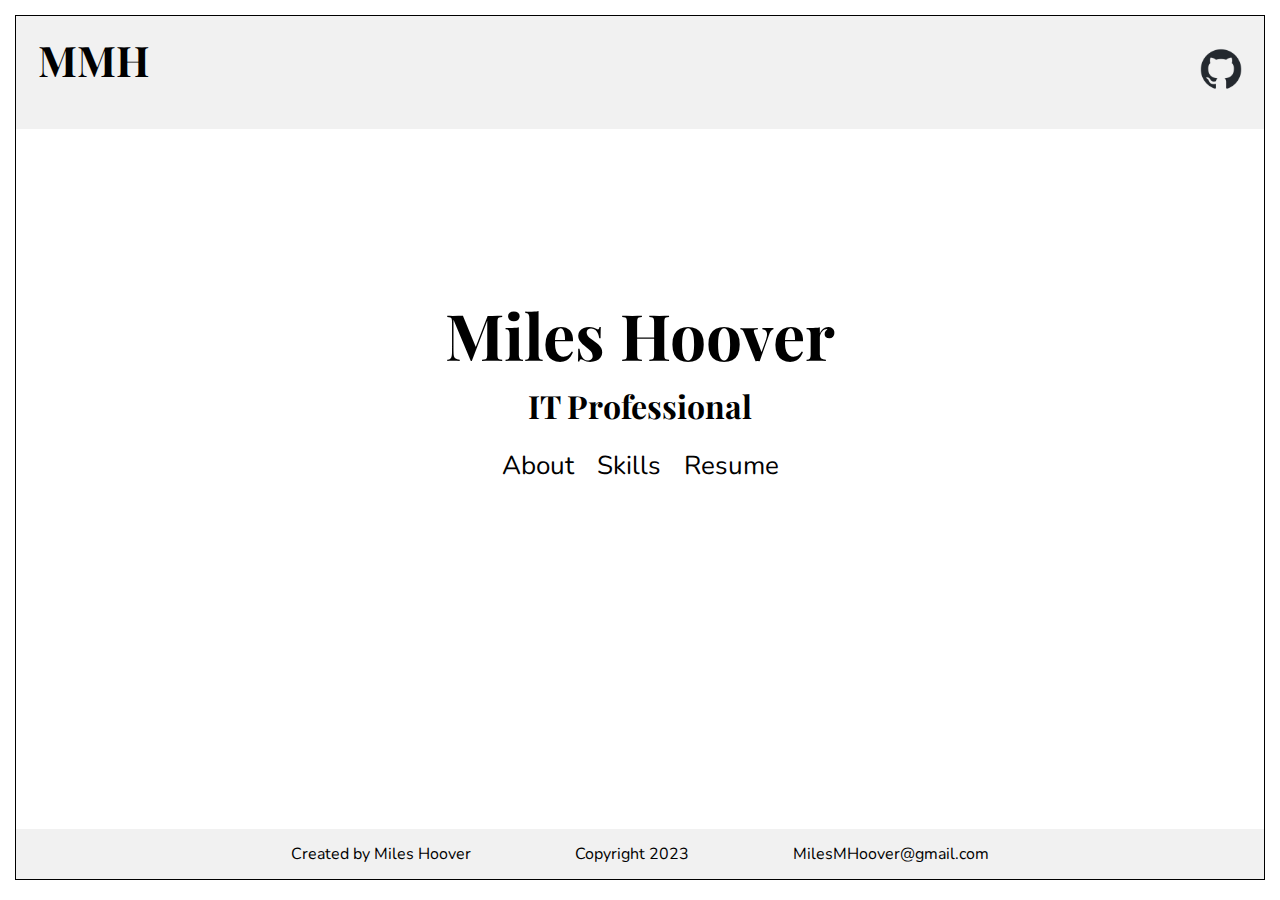
<file: index.html>
<!DOCTYPE html>
<html lang="en">
  <head>
    <meta charset="utf-8">
    <meta name="viewport" content="width=device-width, initial-scale=1.0">
    <link rel="stylesheet" href="styles/style.css">
    <link rel="preconnect" href="https://fonts.googleapis.com">
    <link rel="preconnect" href="https://fonts.gstatic.com" crossorigin>
    <link href="https://fonts.googleapis.com/css2?family=Nunito:wght@500&family=Playfair+Display&display=swap" rel="stylesheet">
    <meta name="description" content="index for my personal website">
    <meta name="keywords" content="Miles Hoover, IT Professional, About, Skills, Resume, GitHub">
    <meta name="author" content="Miles Hoover">
    <meta property="og:title" content="Miles Hoover | IT Professional">
    <meta property="og:description" content="index for my personal website">
    <meta property="og:url" content="https://mileshoover.github.io/web2023/index.html">
    <meta property="og:type" content="website">
    <meta name="DC.title" content="Miles Hoover | IT Professional">
    <meta name="DC.subject" content="Website index">
    <meta name="DC.creator" content="Miles Hoover">
    <meta name="DC.publisher" content="Miles Hoover">
    <meta name="DC.date" content="2023-03-29">
    <meta name="DC.description" content="index for my personal website">
    <title>Miles Hoover | IT Professional</title>

    <!-- JSON-LD Person -->
    <script type="application/ld+json">
      {
        "@context": "https://schema.org",
        "@type": "Person",
        "name": "Miles Hoover",
        "email": "milesmhoover@gmail.com",
        "image": "large-600w.png",
        "jobTitle": "IT Professional",
        "url": "https://mileshoover.github.io/web2023/index.html"
      }
    </script>
  </head>

  <body>
    <div class="header">
      <a href="index.html" class="logo">MMH</a>
      <div class="header-right">
        <a href="https://github.com/MilesHoover/web2023"><img src="images/github-mark.png" alt="Github Logo" style="width:42px;height:42px;"></a>
      </div>
    </div> 
    <div class="flex-container">
      <div class="flex-items-index">
        <header id="header_index">
          <h1>Miles Hoover</h1>
          <h2>IT Professional</h2>
        </header>
        <!-- list for the different pages -->
        <nav id="nav_index">
          <ul>
            <li><a href="about.html">About</a></li>
            <li><a href="skills.html">Skills</a></li>
            <li><a href="resume.html">Resume</a></li>
          </ul>
        </nav>
      </div>
    </div>
    <div class="flex-footer">
      <div class="footer-items">
        <ul>
          <li>Created by Miles Hoover</li>
          <li>Copyright 2023</li>
          <li>MilesMHoover@gmail.com</li>
        </ul>
      </div>
    </div>

  </body>

</html>
</file>
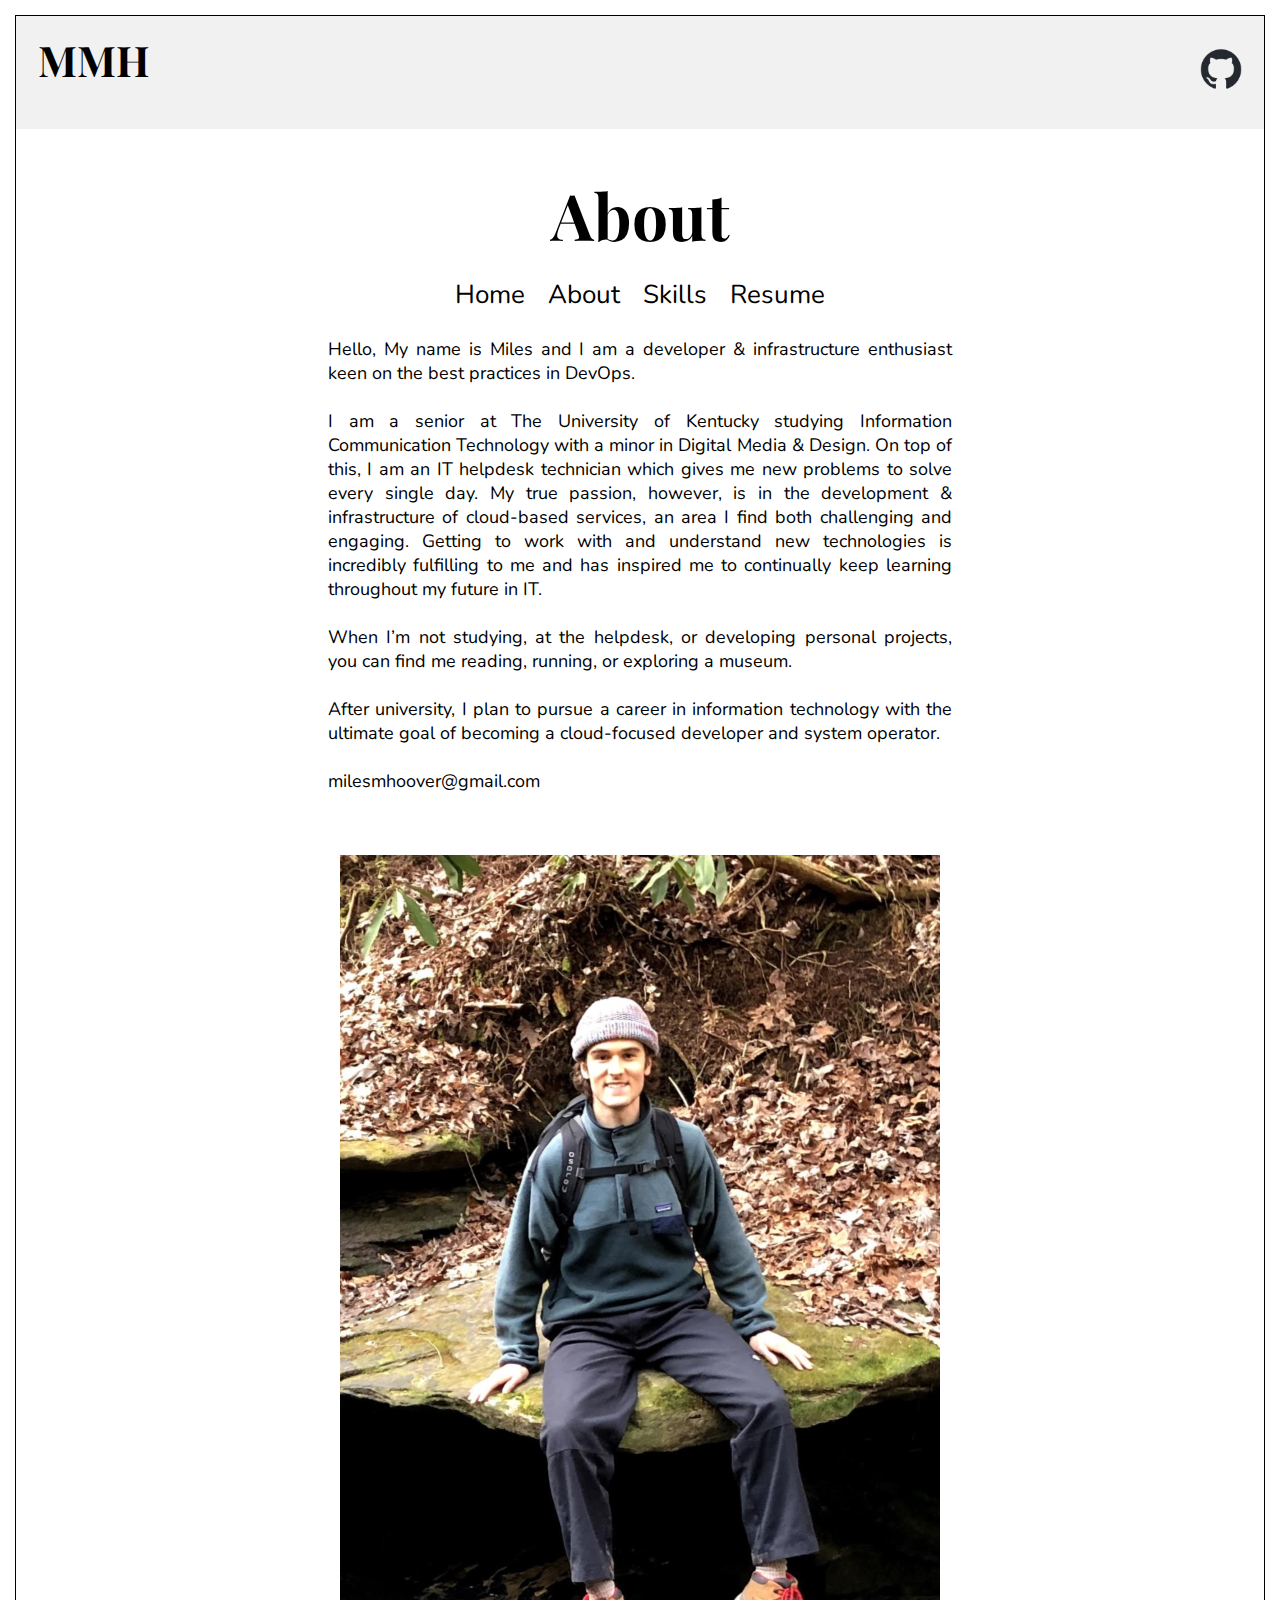
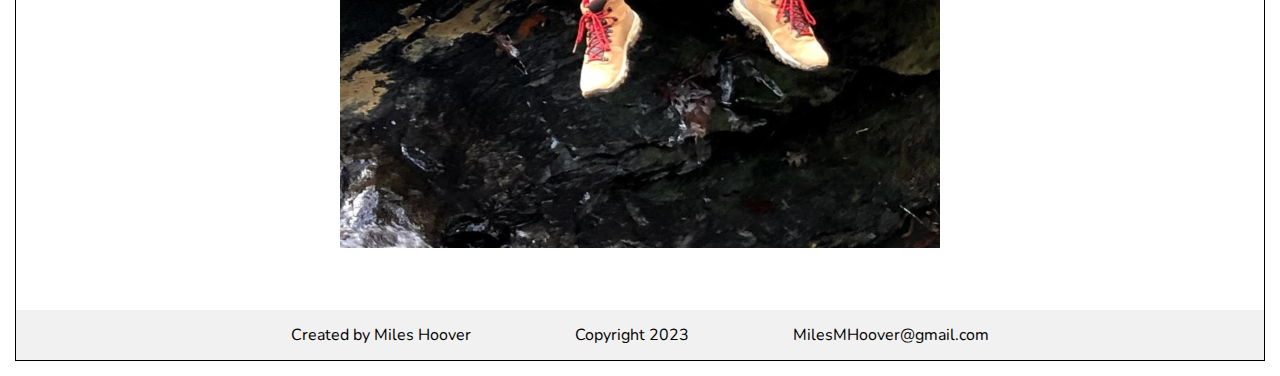
<file: about.html>
<!DOCTYPE html>
<html lang="en">
  <head>
    <meta charset="utf-8">
    <meta name="viewport" content="width=device-width, initial-scale=1.0">
    <link rel="stylesheet" href="styles/style.css">
    <link rel="preconnect" href="https://fonts.googleapis.com">
    <link rel="preconnect" href="https://fonts.gstatic.com" crossorigin>
    <link href="https://fonts.googleapis.com/css2?family=Nunito:wght@500&family=Playfair+Display&display=swap" rel="stylesheet">
    <meta name="description" content="about page for my personal website">
    <meta name="keywords" content="Miles Hoover, Summary, IT, DevOps, Cloud, Developer, Infrastructure">
    <meta name="author" content="Miles Hoover">
    <meta property="og:title" content="Miles Hoover | About">
    <meta property="og:description" content="about page for my personal website">
    <meta property="og:url" content="https://mileshoover.github.io/web2023/index.html">
    <meta property="og:type" content="website">
    <meta property="og:image" content="images/large-600w.png">
    <meta name="DC.title" content="Miles Hoover | IT Professional">
    <meta name="DC.subject" content="Website About page">
    <meta name="DC.creator" content="Miles Hoover">
    <meta name="DC.publisher" content="Miles Hoover">
    <meta name="DC.date" content="2023-03-29">
    <meta name="DC.description" content="About page for my personal website">
    <title>Miles Hoover | About</title>

    <!-- JSON-LD Person -->
    <script type="application/ld+json">
    {
      "@context": "https://schema.org",
      "@type": "Person",
      "name": "Miles Hoover",
      "email": "milesmhoover@gmail.com",
      "image": "large-600w.png",
      "jobTitle": "IT Professional",
      "url": "https://mileshoover.github.io/web2023/about.html"
    }
    </script>
  </head>

  <body>
    <div class="header">
      <a href="index.html" class="logo">MMH</a>
      <div class="header-right">
        <a href="https://github.com/MilesHoover"><img src="images/github-mark.png" alt="Github Logo" style="width:42px;height:42px;" rel="noopener noreferrer"></a>
      </div>
    </div> 
    <div class="flex-container">
      <div class="flex-items-about">
        <header>
          <h1>About</h1>
        </header>
        <nav>
          <ul>
            <li><a href="index.html">Home</a></li>
            <li><a href="about.html">About</a></li>
            <li><a href="skills.html">Skills</a></li>
            <li><a href="resume.html">Resume</a></li>
          </ul>
        </nav>
        <p id="p_about">
          Hello, My name is Miles and I am a developer & infrastructure enthusiast keen on the best practices in DevOps.<br><br>
          I am a senior at The University of Kentucky studying Information Communication Technology with a minor in Digital Media & Design. On top of this, I am an IT helpdesk technician which gives me new problems to solve every single day. My true passion, however, is in the development & infrastructure of cloud-based services, an area I find both challenging and engaging. Getting to work with and understand new technologies is incredibly fulfilling to me and has inspired me to continually keep learning throughout my future in IT.<br><br>
          When I’m not studying, at the helpdesk, or developing personal projects, you can find me reading, running, or exploring a museum.<br><br>
          After university, I plan to pursue a career in information technology with the ultimate goal of becoming a cloud-focused developer and system operator.<br><br>
          milesmhoover@gmail.com
        </p>
        <img srcset="images/small-300w.png 300w,
                 images/large-600w.png 600w" sizes="(max-width: 600px) 300px,
                 600px" src="images/large-600w.png" alt="A picture of me">
      </div>
    </div>
    <div class="flex-footer">
      <div class="footer-items">
        <ul>
          <li>Created by Miles Hoover</li>
          <li>Copyright 2023</li>
          <li>MilesMHoover@gmail.com</li>
        </ul>
      </div>
    </div>    
  </body>

</html>
</file>
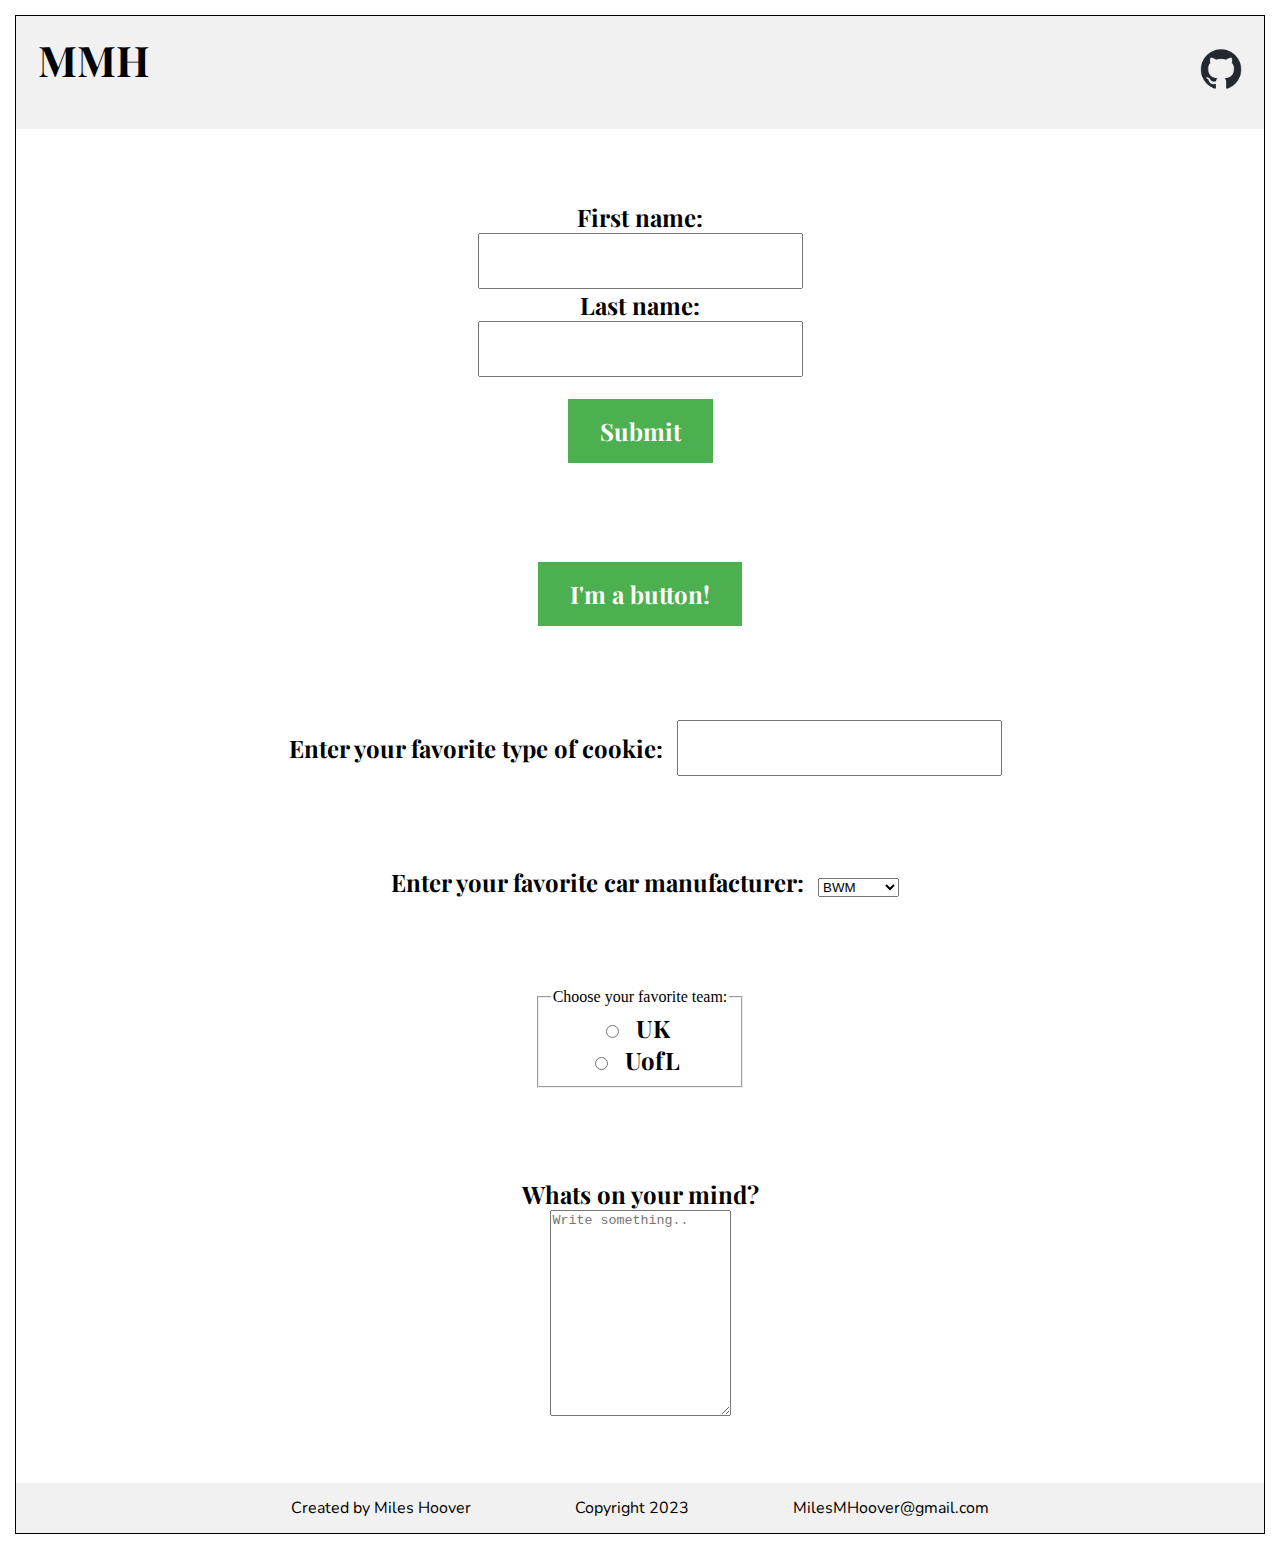
<file: form.html>
<!DOCTYPE html>
<html lang="en">
  <head>
    <meta charset="utf-8">
    <meta name="viewport" content="width=device-width, initial-scale=1.0">
    <link rel="stylesheet" href="styles/style.css">
    <link rel="preconnect" href="https://fonts.googleapis.com">
    <link rel="preconnect" href="https://fonts.gstatic.com" crossorigin>
    <link href="https://fonts.googleapis.com/css2?family=Nunito:wght@500&family=Playfair+Display&display=swap" rel="stylesheet">
    <title>Miles Hoover | Form</title>
    <style>
      form {
        margin-top: 10%;
      }

      label {
        font-size: 1.5em;
        font-weight: bold;
        text-align: center;
        padding: 10px;
        font-family: 'Playfair Display', serif;
      }

      input {
        font-size: 1.5em;
        font-weight: bold;
        text-align: center;
        padding: 10px;
        font-family: 'Playfair Display', serif;
      }

      input[type=submit] {
        background-color: #4CAF50;
        border: none;
        color: white;
        padding: 16px 32px;
        text-decoration: none;
        margin: 4px 2px;
        cursor: pointer;
      }

      input[type=submit]:hover {
        background-color: #45a049;
      }

      input[type=button] {
        background-color: #4CAF50;
        border: none;
        color: white;
        padding: 16px 32px;
        text-decoration: none;
        margin: 4px 2px;
        cursor: pointer;
      }

      input[type=button]:hover {
        background-color: #45a049;
      }

    </style>
  </head>

  <body>
    <div class="header">
      <a href="index.html" class="logo">MMH</a>
      <div class="header-right">
        <a href="https://github.com/MilesHoover/web2023"><img src="images/github-mark.png" alt="Github Logo" style="width:42px;height:42px;"></a>
      </div>
    </div> 
    <div class="flex-container">
      <div class="flex-items-about">

        <!-- Text entry form -->
        <form action="form.html" method="post">
          <label for="fname">First name:</label><br>
          <input type="text" id="fname" name="fname"><br>
          <label for="lname">Last name:</label><br>
          <input type="text" id="lname" name="lname"><br><br>
          <input type="submit" value="Submit">
        </form>

        <br>

        <!-- button -->
        <form action="form.html" method="post">
          <input type="button" value="I'm a button!">
        </form>

        <br>

        <!-- datalist -->
        <form action="form.html" method="post">
          <label for="cookies">Enter your favorite type of cookie:</label>
          <input list="cookie" id="cookies" name="cookies">
          <datalist id="cookie">
            <option value="Chocolate Chip">
            <option value="Oatmeal Raisin">
            <option value="Double Chocolate">
            <option value="Sugar">
            <option value="Other">
          </datalist>
        </form>

        <br>

        <!-- Form with predefined list of options -->
        <form action="form.html" method="post">
          <label for="cars">Enter your favorite car manufacturer:</label>
          <select name="cars" id="cars">
            <option value="BWM">BWM</option>
            <option value="Hyundai">Hyundai</option>
            <option value="Mercedes">Mercedes</option>
            <option value="Audi">Audi</option>
          </select>
        </form>

        <br>

        <!-- Form with legend and fieldset -->
        <form action="form.html" method="get">
          <fieldset>
            <legend>Choose your favorite team: </legend>
            <input type="radio" id="UK" name="UK" value="UK">
            <label for="UK">UK</label><br>
            <input type="radio" id="UofL" name="UofL" value="UofL">
            <label for="UofL">UofL</label><br>
          </fieldset>
        </form>

        <br>

        <!-- Form with text area -->
        <form action="form.html" method="post">
          <label for="subject">Whats on your mind?</label><br>
          <textarea id="subject" name="subject" placeholder="Write something.." style="height:200px"></textarea>
        </form>

      </div>
    </div>
    <div class="flex-footer">
      <div class="footer-items">
        <ul>
          <li>Created by Miles Hoover</li>
          <li>Copyright 2023</li>
          <li>MilesMHoover@gmail.com</li>
        </ul>
      </div>
    </div>

  </body>

</html>
</file>
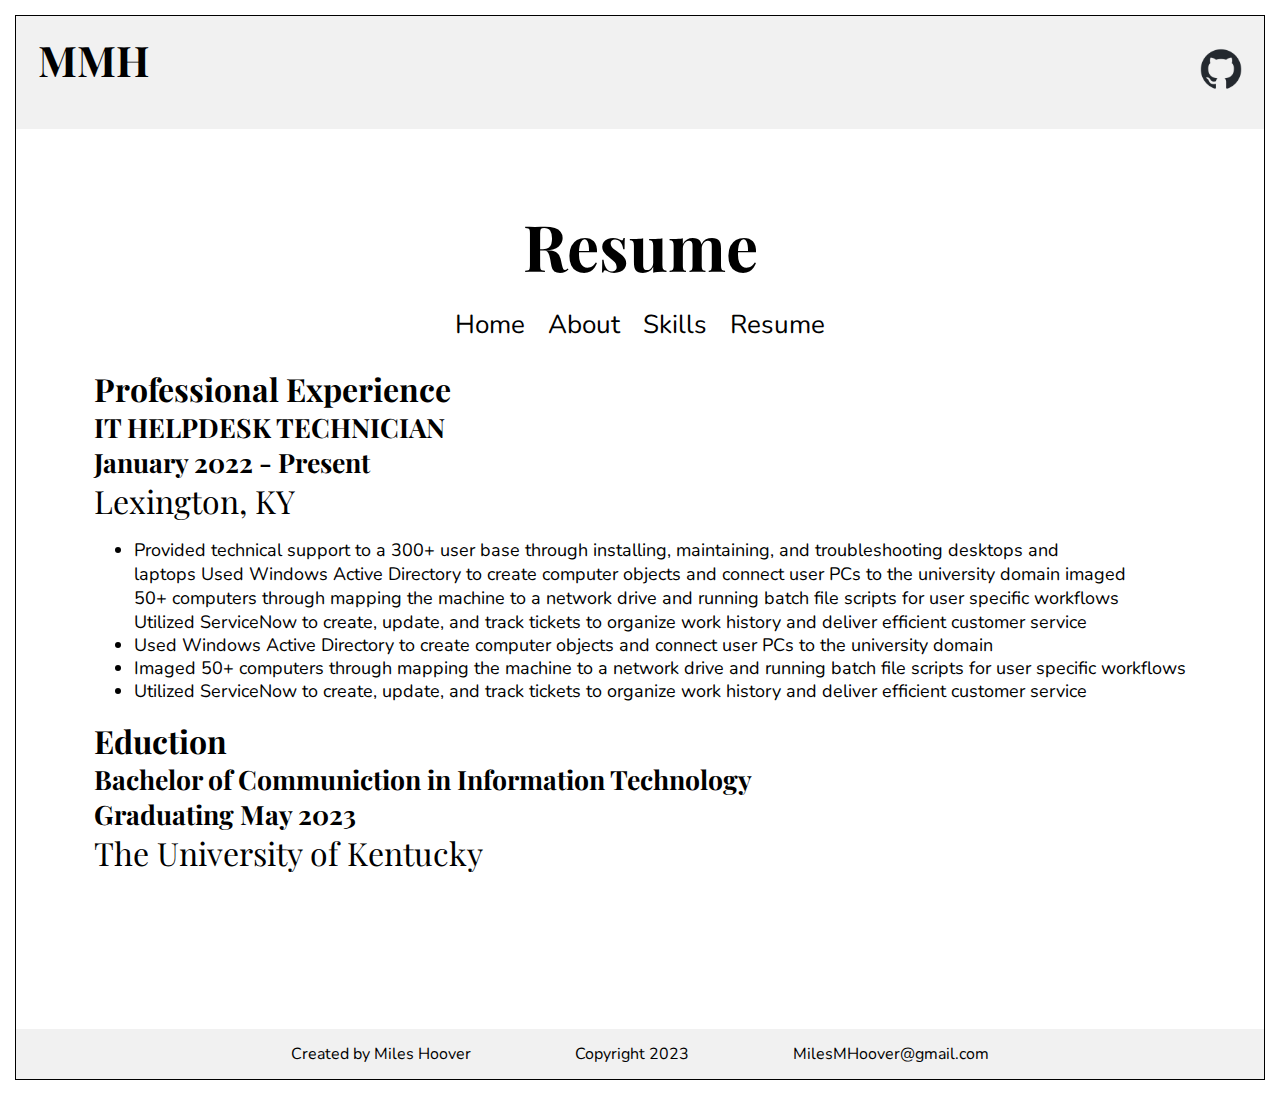
<file: resume.html>
<!DOCTYPE html>
<html lang="en">
  <head>
    <meta charset="utf-8">
    <meta name="viewport" content="width=device-width, initial-scale=1.0">
    <link rel="stylesheet" href="styles/style.css">
    <link rel="preconnect" href="https://fonts.googleapis.com">
    <link rel="preconnect" href="https://fonts.gstatic.com" crossorigin>
    <link href="https://fonts.googleapis.com/css2?family=Nunito:wght@500&family=Playfair+Display&display=swap" rel="stylesheet">
    <meta name="description" content="resume page for my personal website">
    <meta name="keywords" content="Miles Hoover, Helpdesk, University of Kentucky">
    <meta name="author" content="Miles Hoover">
    <meta property="og:title" content="Miles Hoover | Resume">
    <meta property="og:description" content="resume page for my personal website">
    <meta property="og:url" content="https://mileshoover.github.io/web2023/resume.html">
    <meta property="og:type" content="website">
    <meta name="DC.title" content="Miles Hoover | IT Professional">
    <meta name="DC.subject" content="Website resume page">
    <meta name="DC.creator" content="Miles Hoover">
    <meta name="DC.publisher" content="Miles Hoover">
    <meta name="DC.date" content="2023-03-29">
    <meta name="DC.description" content="resume page for my personal website">
    <title>Miles Hoover | Resume</title>

    <!-- JSON-LD Person -->
    <script type="application/ld+json">
      {
        "@context": "https://schema.org",
        "@type": "Person",
        "name": "Miles Hoover",
        "email": "milesmhoover@gmail.com",
        "image": "large-600w.png",
        "jobTitle": "IT Professional",
        "url": "https://mileshoover.github.io/web2023/resume.html"
      }
    </script>
  </head>

  <body>
    <div class="header">
      <a href="index.html" class="logo">MMH</a>
      <div class="header-right">
        <a href="https://github.com/MilesHoover"><img src="images/github-mark.png" alt="Github Logo" style="width:42px;height:42px;" rel="noopener noreferrer"></a>
      </div>
    </div> 
    <div class="page-container">
      <div class="page-items">
        <div class="outer-container10">
          <div class="item10">
            <header>
              <h1>Resume</h1>
            </header>
            <nav>
              <ul>
                <li><a href="index.html">Home</a></li>
                <li><a href="about.html">About</a></li>
                <li><a href="skills.html">Skills</a></li>
                <li><a href="resume.html">Resume</a></li>
              </ul>
            </nav>
          </div>  
        </div>
        <div class="outer-container3">
          <div class="item4">
            <header>
              <h4>Professional Experience</h4>
              <h5>IT HELPDESK TECHNICIAN</h5>
              <h5>January 2022 - Present</h5>
              <p>Lexington, KY</p>
            </header>
            <ul>
              <li>
                Provided technical support to a 300+ user base through installing, maintaining, and troubleshooting desktops and<br> 
                laptops Used Windows Active Directory to create computer objects and connect user PCs to the university domain imaged<br>
                50+ computers through mapping the machine to a network drive and running batch file scripts for user specific workflows<br>
                Utilized ServiceNow to create, update, and track tickets to organize work history and deliver efficient customer service<br>
              </li>
              <li>
                Used Windows Active Directory to create computer objects and connect user PCs to the university domain
              </li>
              <li>
                Imaged 50+ computers through mapping the machine to a network drive and running batch file scripts for user specific workflows
              </li>
              <li>
                Utilized ServiceNow to create, update, and track tickets to organize work history and deliver efficient customer service
              </li>
            </ul>
          </div>
          <div class="item5">  
            <header>
              <h4>Eduction</h4>
              <h5>Bachelor of Communiction in Information Technology</h5>
              <h5>Graduating May 2023</h5>
              <p>The University of Kentucky</p>
            </header>
          </div>
        </div>    
      </div>  
    </div>
    <div class="flex-footer">
      <div class="footer-items">
        <ul>
          <li>Created by Miles Hoover</li>
          <li>Copyright 2023</li>
          <li>MilesMHoover@gmail.com</li>
        </ul>
      </div>
    </div>    
  </body>

</html>
</file>
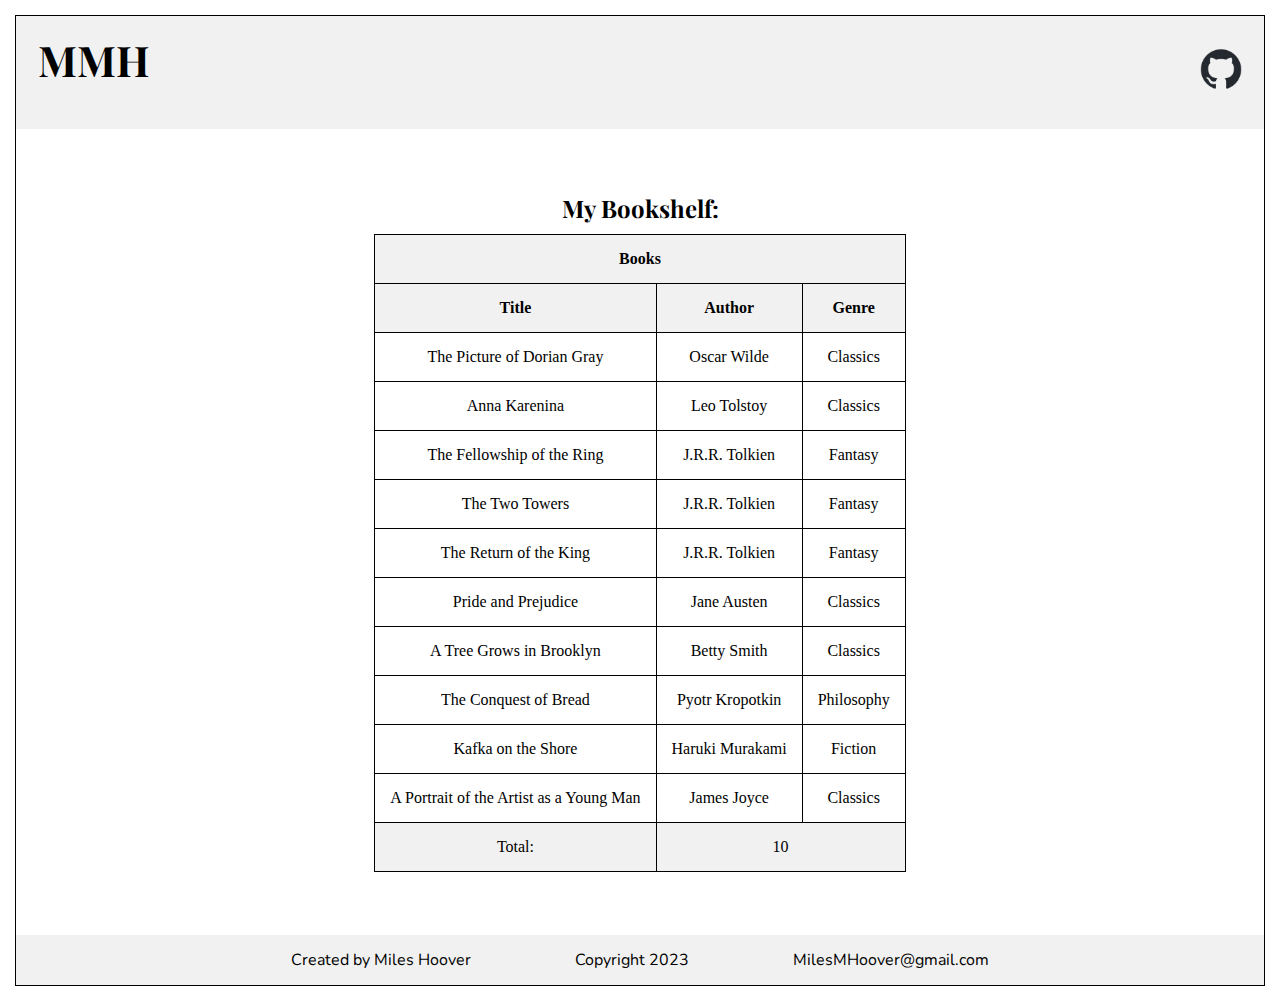
<file: table.html>
<!DOCTYPE html>
<html lang="en">
  <head>
    <meta charset="utf-8">
    <meta name="viewport" content="width=device-width, initial-scale=1.0">
    <link rel="stylesheet" href="styles/style.css">
    <link rel="preconnect" href="https://fonts.googleapis.com">
    <link rel="preconnect" href="https://fonts.gstatic.com" crossorigin>
    <link href="https://fonts.googleapis.com/css2?family=Nunito:wght@500&family=Playfair+Display&display=swap" rel="stylesheet">
    <title>Miles Hoover | Table</title>
    <style>
        table {
            margin-top: 10%;
        }
        caption {
            font-size: 1.5em;
            font-weight: bold;
            text-align: center;
            padding: 10px;
            font-family: 'Playfair Display', serif;
        }
        table, th, td {
            border: 1px solid black;
            border-collapse: collapse;
        }
        th, td {
            padding: 15px;
        }
        .hover:hover {
                background-color: #f1f1f1;
        }
        thead {
            background-color: #f1f1f1;
        }
        tfoot {
            background-color: #f1f1f1;
        }
    </style>
  </head>

  <body>
    <div class="header">
      <a href="index.html" class="logo">MMH</a>
      <div class="header-right">
        <a href="https://github.com/MilesHoover/web2023"><img src="images/github-mark.png" alt="Github Logo" style="width:42px;height:42px;"></a>
      </div>
    </div> 
    <div class="flex-container">
        <div class="flex-items-about">
            
            <!-- Table for books on my bookshelf -->
            <table>
                <caption>My Bookshelf:</caption>
                <thead>
                    <tr>
                        <th colspan="3">Books</th>
                    </tr>
                    <tr>
                        <th>Title</th>
                        <th>Author</th>
                        <th>Genre</th>
                    </tr>
                </thead>
                <tbody>
                    <tr class="hover">
                        <td>The Picture of Dorian Gray</td>
                        <td>Oscar Wilde</td>
                        <td>Classics</td>
                    </tr>
                    <tr class="hover">
                        <td>Anna Karenina</td>
                        <td>Leo Tolstoy</td>
                        <td>Classics</td>
                    </tr>
                    <tr class="hover">
                        <td>The Fellowship of the Ring</td>
                        <td>J.R.R. Tolkien</td>
                        <td>Fantasy</td>
                    </tr>
                    <tr class="hover">
                        <td>The Two Towers</td>
                        <td>J.R.R. Tolkien</td>
                        <td>Fantasy</td>
                    </tr>
                    <tr class="hover">
                        <td>The Return of the King</td>
                        <td>J.R.R. Tolkien</td>
                        <td>Fantasy</td>
                    </tr>
                    <tr class="hover">
                        <td>Pride and Prejudice</td>
                        <td>Jane Austen</td>
                        <td>Classics</td>
                    </tr>
                    <tr class="hover">
                        <td>A Tree Grows in Brooklyn</td>
                        <td>Betty Smith</td>
                        <td>Classics</td>
                    </tr>
                    <tr class="hover">
                        <td>The Conquest of Bread</td>
                        <td>Pyotr Kropotkin</td>
                        <td>Philosophy</td>
                    </tr>
                    <tr class="hover">
                        <td>Kafka on the Shore</td>
                        <td>Haruki Murakami</td>
                        <td>Fiction</td>
                    </tr>
                    <tr class="hover">
                        <td>A Portrait of the Artist as a Young Man</td>
                        <td>James Joyce</td>
                        <td>Classics</td>
                    </tr>
                </tbody>
                <tfoot>
                    <tr>
                        <td colspan="1">Total:</td>
                        <td colspan="2">10</td>
                    </tr>
                </tfoot>
            </table>    
        </div>
    </div>
    <div class="flex-footer">
      <div class="footer-items">
        <ul>
          <li>Created by Miles Hoover</li>
          <li>Copyright 2023</li>
          <li>MilesMHoover@gmail.com</li>
        </ul>
      </div>
    </div>

  </body>

</html>
</file>
<file: styles/style.css>
/* Site wide stylization */

.flex-container {
    display: flex;
    flex-direction: column;
    justify-content: center;
    align-items: center;
    height: 100%;
}

.flex-footer {
    display: flex;
    flex-direction: column;
    justify-content: center;
    align-items: center;
    min-height: 10%;
  }
  
.footer-items {
    display: flex;
    height: 50px;
    width: 100%;
    flex-direction: row;
    justify-content: center;
    align-items: center;
    text-align: center;
    background-color: #f1f1f1;
}

.footer-items ul {
    list-style-type: none;
    padding: 0;
}

.footer-items li {
    display: inline;
    margin: 50px;
    font-family: 'Nunito', sans-serif;
}

body {
    border: #000 solid 1px;
    margin: 15px;
}

/* ----- Header and nav stylization for about, skills, resume, & contact pages ----- */

header {
    font-size: 32px;
    font-family: 'Playfair Display', serif;
}

nav {
    font-size: 26px;
    font-family: 'Nunito', sans-serif;
}

nav ul {
    list-style-type: none;
    padding: 0;
    margin-top: -6%;
}

nav li {
    display: inline;
    margin: 8px;
}

nav a {
    text-decoration: none;
    color: #000;
}

/* ----- index.html ----- */

.flex-items-index {
    display: flex;
    flex-direction: column;
    justify-content: center;
    align-items: center;
    text-align: center;
    margin-top: -200px;
    height: 100vh;
}

#header_index {
    font-family: 'Playfair Display', serif;
}

#header_index h1 {
    font-size: 64px;
    margin-bottom: -5%;
}

#header_index h2 {
    font-size: 32px;
}

#nav_index {
    font-size: 26px;
    font-family: 'Nunito', sans-serif;
}

#nav_index ul {
    list-style-type: none;
    padding: 0;
    margin-top: -2%;
}

#nav_index a {
    text-decoration: none;
    color: #000;
}

.header {
    overflow: hidden;
    background-color: #f1f1f1;
    padding: 20px 10px;
  }
  
.header a {
  float: left;
  color: black;
  text-align: center;
  padding: 12px;
  text-decoration: none;
  font-size: 18px;
  line-height: 25px;
  border-radius: 4px;
}
  
.header a.logo {
  font-size: 25px;
  font-weight: bold;
  font-size: 42px;
  font-family: 'Playfair Display', serif;
}

.header-right {
  float: right;
}

/* ----- about.html ----- */

.flex-items-about {
    display: flex;
    flex-direction: column;
    justify-content: center;
    align-items: center;
    text-align: center;
    margin-bottom: 5%;
}

#p_about {
    font-size: 18px;
    font-family: 'Nunito', sans-serif;
    margin-left: 25%;
    margin-right: 25%;
    text-align: justify;
    margin-bottom: 5%;
}

/* ----- skills.html ----- */

.page-container {
    display: flex;
    flex-direction: column;
    justify-content: center;
    align-items: center;
    height: 100vh;
    font-size: 18px;
    font-family: 'Nunito', sans-serif;
}

.outer-container0 {
    text-align: center;
    /* border: #000 solid 1px; */
}

.outer-container1 {
    display: flex;
    flex-direction: row;
    flex-wrap: nowrap;
    justify-content: center;
    align-items: flex-start;
    /* border: #000 solid 1px; */
}

.outer-container1 ul {
    margin-top: -10%;
}

.item1 {
    margin-right: 15%;
    /* border: #000 solid 1px; */
}

.outer-container2 {
    display: flex;
    flex-direction: row;
    flex-wrap: nowrap;
    justify-content: center;
    align-items: flex-start;
    /* border: #000 solid 1px; */
}

.outer-container2 ul {
    margin-top: -4%;
}

.outer-container10 {
    text-align: center;
}

.outer-container3 {
    display: flex;
    flex-direction: column;
    flex-wrap: nowrap;
    justify-content: left;
    align-items: flex-start;
}

.item4 {
    display: flex;
    flex-direction: column;
    flex-wrap: nowrap;
    justify-content: left;
    align-items: flex-start;
}

.item4 h4,h5,p, li{
    margin-top: -1px;
    margin-bottom: -1px;
}

.item5 {
    display: flex;
    flex-direction: column;
    flex-wrap: nowrap;
    justify-content: left;
    align-items: flex-start;
}

.item5 h4,h5,p, li{
    margin-top: -1px;
    margin-bottom: -1px;
}

/* make pages mobile reponsive */
@media screen and (max-width: 600px) {
    .outer-container1 {
        flex-direction: column;
    }
    .outer-container2 {
        flex-direction: column;
    }
    .outer-container3 {
        flex-direction: column;
    }
    .item1 {
        margin-right: 0;
    }
    .item4 {
        margin-right: 0;
    }
    .item5 {
        margin-right: 0;
    }
    #outer-container10 {
        margin-top: -10%;
    }
    .footer-items {
        height: 75px;
    }
}

/* Make class page-items center horizontally */
.page-items {
    display: flex;
    flex-direction: column;
    justify-content: center;
    align-items: center;
    margin-top: -10%;
}
</file>
